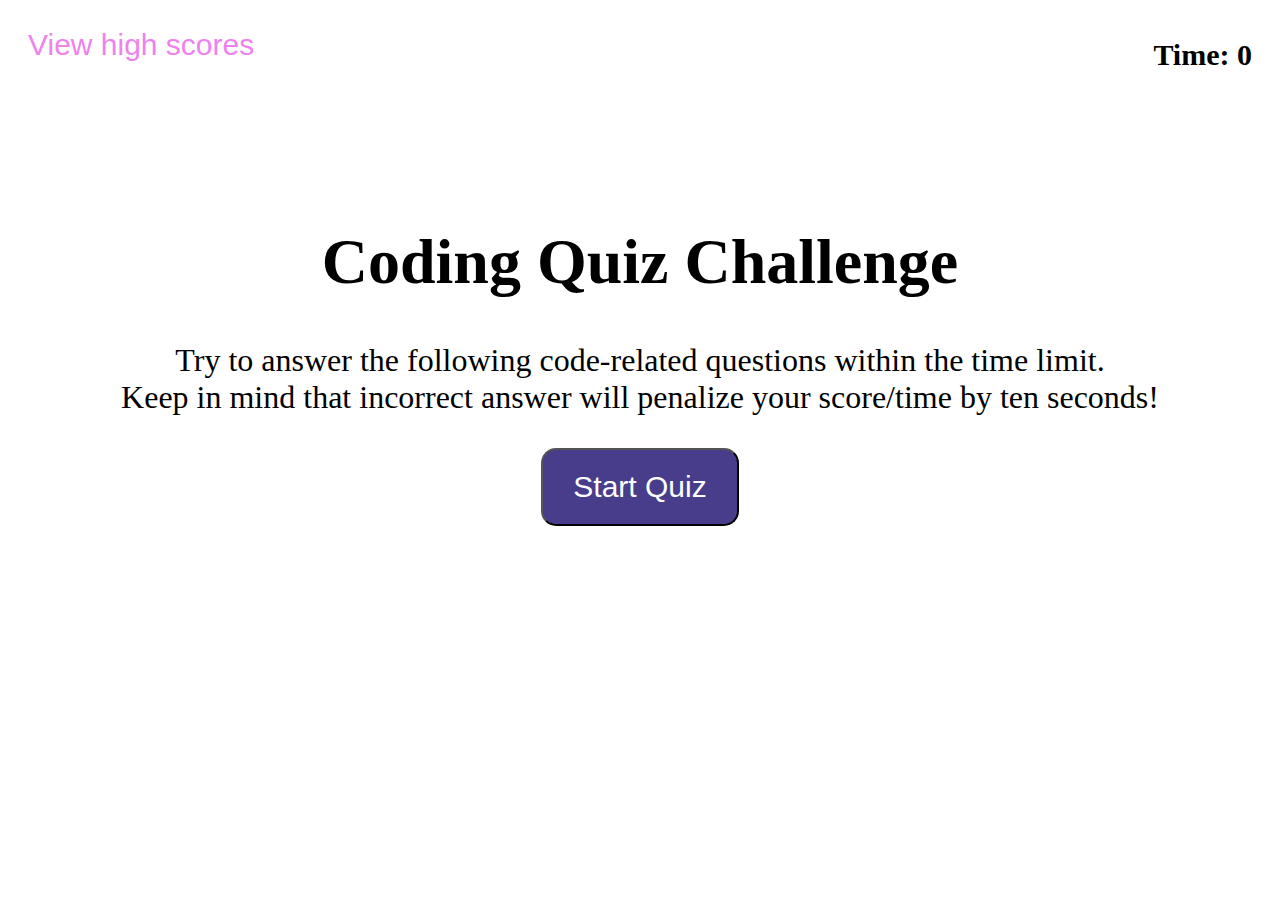
<file: index.html>
<!DOCTYPE html>
<html lang="en">

<head>
    <meta charset="UTF-8">
    <meta http-equiv="X-UA-Compatible" content="IE=edge">
    <meta name="viewport" content="width=device-width, initial-scale=1.0">
    <title>Coding Fundamentals Quiz</title>
    <link rel="stylesheet" type="text/css" href="style.css">
</head>

<body>
    <header>
        <div>
            <button class="scores-history" onclick="location.href='./highscores.html';">View high scores</button>
            <h3>Time: <span class="timer">0</span></h2>
        </div>
    </header>

    <div class="main-box">
        <h1 class="topic">Coding Quiz Challenge</h1>
        <p>Try to answer the following code-related questions within the time limit. </br> Keep in mind that
            incorrect answer will penalize your score/time by ten seconds!</p>
        <button class="start-quiz">Start Quiz</button>
    </div>


    <div class="quiz-container">
        <h1 class="quiz-topic" id="quiz-quest">Quiz topic</h1>
    </div>

    <div class="quiz-option">
        <button class="option-button" id="answer-one">answer1</button>
        <button class="option-button" id="answer-two">answer2</button>
        <button class="option-button" id="answer-three">answer3</button>
        <button class="option-button" id="answer-four">answer4</button>
    </div>

    <div class="final-page">
        <div class="total-score">
            <h1>All Done!</h1>
            <h3>Your final score is: <span class="final-score"></span></h3>
        </div>
        <div class="sumbitting">
            <h3>Enter Initals: <input id="input-box" type="text" style="height: 40px; width: 30%; font-size: 30px;">
                <button class="submit-button" onclick="location.href='./highscores.html';"> Submit</button>
            </h3>
        </div>
    </div>

    <div class="result">answer check</div>

    <script src="script.js"></script>
</body>

</html>
</file>
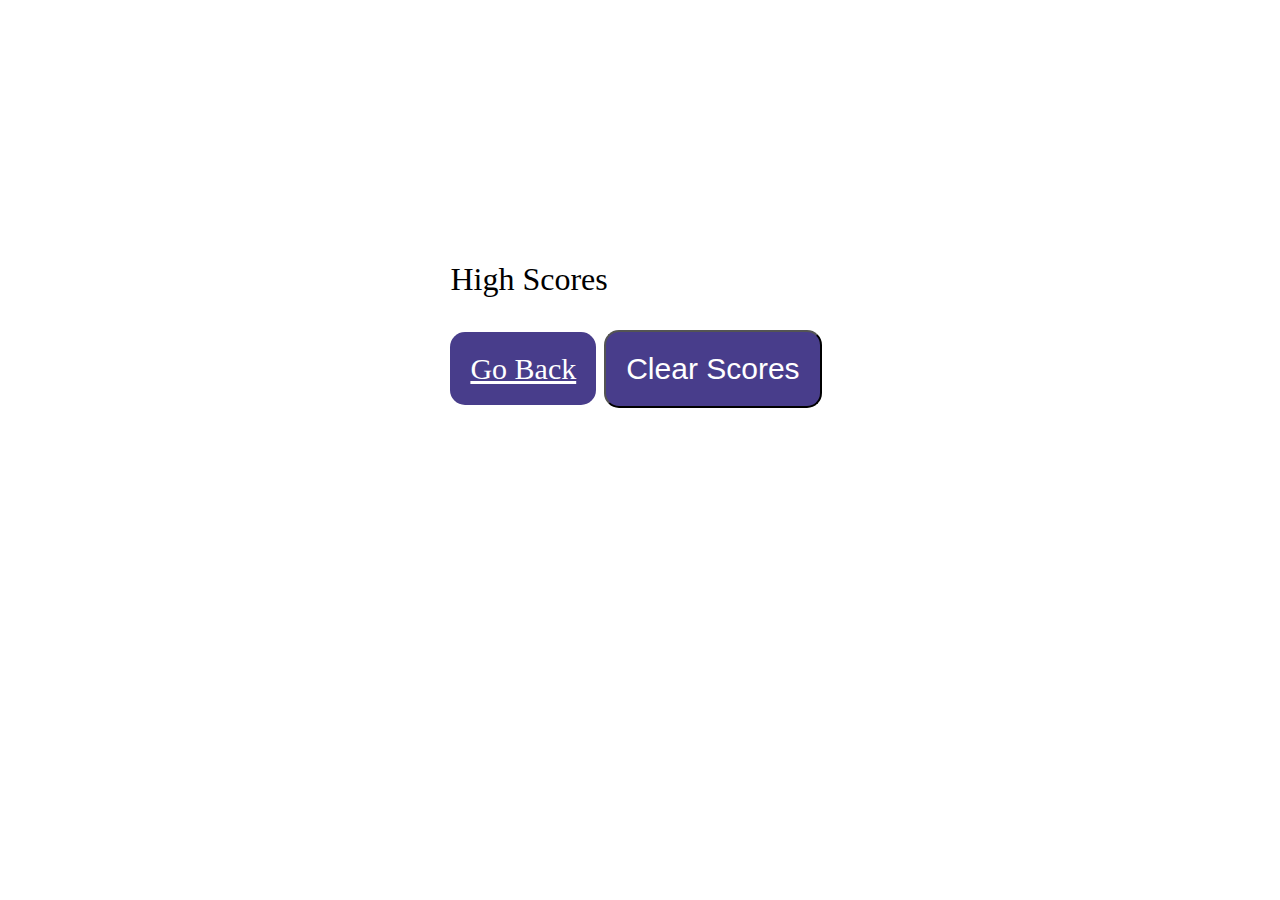
<file: highscores.html>
<!DOCTYPE html>
<html lang="en">
<head>
    <meta charset="UTF-8">
    <meta http-equiv="X-UA-Compatible" content="IE=edge">
    <meta name="viewport" content="width=device-width, initial-scale=1.0">
    <link rel="stylesheet" href="style.css">
    <title>Document</title>
</head>
<body>
    <div class="highscores-page">
    <div>
        High Scores
    </div>
    <div>
        <ol class="score-list"></ol>
    </div>
    <div>
        <a class="submit-button" id="back-button" type="button" href="./index.html">Go Back</a>
        <button class="submit-button" id="clear-button">Clear Scores</button>
    </div>
</div>
    <script src="./scores.js"></script>
</body>
</html>
</file>
<file: style.css>
header {
    padding-bottom: 100px;
}

header div {
    display: block;
}

.scores-history {
    text-align: left;
    color: violet;
    padding: 20px;
    font-size: 30px;
    border: none;
    background: none;
}

.scores-history {
    cursor: context-menu;
}

header h3 {
    float: right;
    font-size: 30px;
    padding: 0 20px;
}
.main-box {
    text-align: center;
    font-size: xx-large;
}
.start-quiz {
    background-color: #483D8B;
    padding: 20px 30px;
    text-align: center;
    font-size: 30px;
    color: white;
    border-radius: 15px;
}

.start-quiz:hover {
    background-color: #DDA0DD;
}

.option-button {
    display: flex;
    flex-direction: row;
    background-color: #483D8B;
    color: white;
    border-radius: 15px;
    width: 30%;
    margin: 5px;
    text-align: center;
    padding: 10px 0;    
    font-size: 30px;
}

.option-button:hover {
    background-color: #DDA0DD;
}

.quiz-topic{
    margin: 50px 150px 0 300px;
    font-size: xx-large;
    display: none;
    width: 60%;
}

.quiz-option {
    margin: 50px 150px 0 300px;
    display: none;
}

.result {
    border-top-style: solid;
    border-top-width: medium;
    font-size: 30px;
    color: grey;
    margin: 50px 150px 0 300px;
    display: none;
    width: 60%;
}

.final-page {
    margin: 50px 150px 0 300px;
    font-size: xx-large;
    display: none;
}

.submit-button {
    background-color: #483D8B;
    color: white;
    border-radius: 15px;
    padding: 20px;
    text-align: center;
    font-size: 30px;
}

.submit-button:hover {
    background-color: #DDA0DD;
}

.highscores-page {
    text-align: left;
    padding: 20% 35% 0 35%;
    font-size: xx-large;
}
</file>
